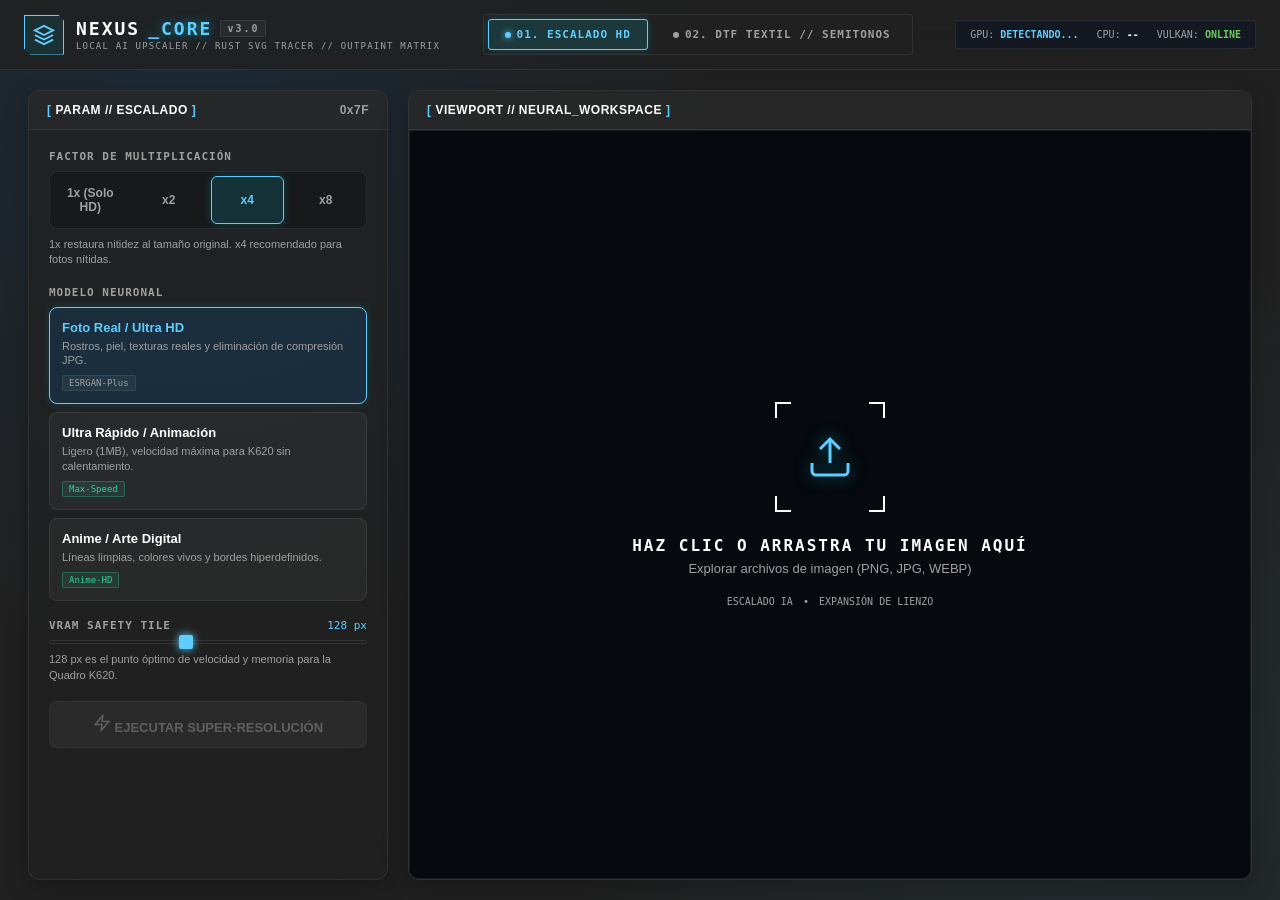
<file: static/index.html>
<!DOCTYPE html>
<html lang="es">
<head>
  <meta charset="UTF-8">
  <meta name="viewport" content="width=device-width, initial-scale=1.0">
  <title>CYBER_SCALE // AI Super-Resolution & Vector Studio</title>
  <link rel="preconnect" href="https://fonts.googleapis.com">
  <link rel="preconnect" href="https://fonts.gstatic.com" crossorigin>
  <link href="https://fonts.googleapis.com/css2?family=JetBrains+Mono:wght@300;400;600;700&family=Outfit:wght@300;400;500;600;700&display=swap" rel="stylesheet">
  <link rel="stylesheet" href="style.css">
</head>
<body class="cyber-terminal">
  <div class="scanline-overlay"></div>

  <!-- Header HUD -->
  <header class="hud-header">
    <div class="brand">
      <div class="brand-icon">
        <svg viewBox="0 0 24 24" width="22" height="22" stroke="currentColor" fill="none" stroke-width="2">
          <polygon points="12 2 2 7 12 12 22 7 12 2"></polygon>
          <polyline points="2 17 12 22 22 17"></polyline>
          <polyline points="2 12 12 17 22 12"></polyline>
        </svg>
      </div>
      <div class="brand-titles">
        <h1>NEXUS<span class="accent-blue">_CORE</span> <span class="tag">v3.0</span></h1>
        <p class="subtitle">LOCAL AI UPSCALER // RUST SVG TRACER // OUTPAINT MATRIX</p>
      </div>
    </div>

    <!-- Mode Navigation Tabs -->
    <nav class="hud-nav-tabs">
      <button class="nav-tab active" data-tab="upscale">
        <span class="tab-dot"></span> 01. ESCALADO HD
      </button>
      <button class="nav-tab" data-tab="dtf">
        <span class="tab-dot"></span> 02. DTF TEXTIL // SEMITONOS
      </button>
    </nav>

    <div class="system-status-box">
      <div class="stat-item" id="stat-gpu-box" title="Hardware Detectado">
        <span class="label">GPU:</span>
        <span class="val text-cyan" id="hud-gpu-val">DETECTANDO...</span>
      </div>
      <div class="stat-item" id="stat-cpu-box" title="Procesador">
        <span class="label">CPU:</span>
        <span class="val text-white" id="hud-cpu-val">--</span>
      </div>
      <div class="stat-item">
        <span class="label">VULKAN:</span>
        <span class="val text-green" id="hud-vulkan-val">ONLINE</span>
      </div>
    </div>
  </header>

  <!-- Main Container -->
  <main class="hud-main">
    <!-- Controls Sidebar -->
    <aside class="panel controls-panel">
      <!-- TAB 1: UPSCALE CONTROLS -->
      <div id="tab-controls-upscale" class="tab-control-group">
        <div class="panel-header">
          <span class="bracket">[</span> <span class="title">PARAM // ESCALADO</span> <span class="bracket">]</span>
          <span class="panel-code">0x7F</span>
        </div>
        <div class="panel-body">
          <div class="form-group">
            <label class="group-label">FACTOR DE MULTIPLICACIÓN</label>
            <div class="segmented-control" id="scale-selector">
              <button type="button" class="seg-btn" data-scale="1">1x (Solo HD)</button>
              <button type="button" class="seg-btn" data-scale="2">x2</button>
              <button type="button" class="seg-btn active" data-scale="4">x4</button>
              <button type="button" class="seg-btn" data-scale="8">x8</button>
            </div>
            <span class="param-tip">1x restaura nitidez al tamaño original. x4 recomendado para fotos nítidas.</span>
          </div>

          <div class="form-group">
            <label class="group-label">MODELO NEURONAL</label>
            <div class="model-cards">
              <label class="model-card active">
                <input type="radio" name="upscale-model" value="realesrgan-x4plus" checked>
                <div class="card-content">
                  <span class="model-name">Foto Real / Ultra HD</span>
                  <span class="model-desc">Rostros, piel, texturas reales y eliminación de compresión JPG.</span>
                  <span class="model-badge">ESRGAN-Plus</span>
                </div>
              </label>

              <label class="model-card">
                <input type="radio" name="upscale-model" value="realesr-animevideov3">
                <div class="card-content">
                  <span class="model-name">Ultra Rápido / Animación</span>
                  <span class="model-desc">Ligero (1MB), velocidad máxima para K620 sin calentamiento.</span>
                  <span class="model-badge fast">Max-Speed</span>
                </div>
              </label>

              <label class="model-card">
                <input type="radio" name="upscale-model" value="realesrgan-x4plus-anime">
                <div class="card-content">
                  <span class="model-name">Anime / Arte Digital</span>
                  <span class="model-desc">Líneas limpias, colores vivos y bordes hiperdefinidos.</span>
                  <span class="model-badge fast">Anime-HD</span>
                </div>
              </label>
            </div>
          </div>

          <div class="form-group">
            <div class="tile-slider-header">
              <label class="group-label">VRAM SAFETY TILE</label>
              <span class="tile-val" id="tile-size-val">128 px</span>
            </div>
            <input type="range" id="tile-slider" min="32" max="256" step="32" value="128" class="cyber-range">
            <span class="param-tip">128 px es el punto óptimo de velocidad y memoria para la Quadro K620.</span>
          </div>

          <button id="btn-process-upscale" class="cyber-button primary" disabled>
            <span class="btn-content">
              <svg viewBox="0 0 24 24" width="18" height="18" stroke="currentColor" fill="none" stroke-width="2">
                <polygon points="13 2 3 14 12 14 11 22 21 10 12 10 13 2"></polygon>
              </svg>
              EJECUTAR SUPER-RESOLUCIÓN
            </span>
          </button>
        </div>
      </div>

      <!-- TAB 2: DTF TEXTIL CONTROLS -->
      <div id="tab-controls-dtf" class="tab-control-group" style="display: none;">
        <div class="panel-header">
          <span class="bracket">[</span> <span class="title">PARAM // DTF_TEXTIL_HALFTONE</span> <span class="bracket">]</span>
          <span class="panel-code">0xD7</span>
        </div>
        <div class="panel-body">
          <div class="form-group">
            <label class="group-label">MÉTODO DE EXTRACCIÓN DE FONDO</label>
            <div class="segmented-control" id="dtf-bg-selector">
              <button type="button" class="seg-btn active" data-bg="ai">IA Silueta</button>
              <button type="button" class="seg-btn" data-bg="color">Cuentagotas / Color</button>
              <button type="button" class="seg-btn" data-bg="none">Conservar Fondo</button>
            </div>
          </div>

          <!-- Opciones de Cuentagotas / Color Key -->
          <div id="dtf-color-key-options" style="display: none; padding: 10px; background: rgba(0, 0, 0, 0.25); border: 1px solid var(--border-dim); border-radius: 6px; margin-bottom: 12px;">
            <div class="form-group" style="margin-bottom: 8px;">
              <div style="display: flex; justify-content: space-between; align-items: center; margin-bottom: 4px;">
                <label class="group-label" style="margin-bottom: 0;">COLOR A ELIMINAR</label>
                <div style="display: flex; gap: 6px;">
                  <button type="button" id="btn-pick-eyedropper" class="cyber-button secondary" style="padding: 2px 8px; font-size: 11px;">
                    Pipeta (Pantalla)
                  </button>
                </div>
              </div>
              <div style="display: flex; gap: 8px; align-items: center;">
                <input type="color" id="dtf-color-key" value="#000000" style="width: 44px; height: 32px; border: 1px solid var(--border-dim); border-radius: 4px; background: transparent; cursor: pointer;">
                <span id="dtf-color-key-hex" style="font-family: var(--font-mono); font-size: 12px; color: var(--text-cyan);">#000000</span>
              </div>
            </div>

            <div class="form-group" style="margin-bottom: 8px;">
              <div class="tile-slider-header">
                <label class="group-label">TOLERANCIA (GAMA)</label>
                <span class="tile-val" id="dtf-color-tol-val">25</span>
              </div>
              <input type="range" id="dtf-color-tol-slider" min="0" max="120" step="5" value="25" class="cyber-range">
              <span class="param-tip">0 = estricto al color exacto; 25-60 = abarca degradados y compresión JPG.</span>
            </div>

            <div class="form-group" style="margin-bottom: 8px;">
              <div class="tile-slider-header">
                <label class="group-label">SUAVIZADO DE BORDE (FEATHER)</label>
                <span class="tile-val" id="dtf-color-feather-val">2 px</span>
              </div>
              <input type="range" id="dtf-color-feather-slider" min="0" max="6" step="1" value="2" class="cyber-range">
              <span class="param-tip">Transición suave y antialiasing en los contornos eliminados.</span>
            </div>

            <div class="form-group" style="margin-bottom: 0;">
              <label style="display: flex; align-items: center; gap: 8px; cursor: pointer; font-size: 12px; color: var(--text-main);">
                <input type="checkbox" id="dtf-color-contiguous" checked style="accent-color: var(--accent-cyan); cursor: pointer;">
                <span><strong>Solo fondo exterior (Contiguo)</strong></span>
              </label>
              <span class="param-tip" style="margin-top: 2px;">Protege el negro interior del personaje y ropa para que no desaparezca.</span>
            </div>
          </div>

          <div class="form-group">
            <label class="group-label">SUPRESIÓN DE HALO BLANCO (CHOKE)</label>
            <div class="segmented-control" id="dtf-choke-selector">
              <button type="button" class="seg-btn" data-choke="0">Desactivado</button>
              <button type="button" class="seg-btn" data-choke="1">1 px (Sutil)</button>
              <button type="button" class="seg-btn active" data-choke="2">2 px (Óptimo DTF)</button>
              <button type="button" class="seg-btn" data-choke="3">3 px (Agresivo)</button>
            </div>
            <span class="param-tip">Elimina el típico filete blanco en prendas oscuras recoloreando bordes semitransparentes.</span>
          </div>

          <div class="form-group">
            <label class="group-label">TRAMA DE SEMITONOS (HALFTONE)</label>
            <div class="segmented-control" id="dtf-halftone-toggle">
              <button type="button" class="seg-btn active" data-halftone="true">Activar Trama</button>
              <button type="button" class="seg-btn" data-halftone="false">Solo Alpha Limpio</button>
            </div>
          </div>

          <div id="dtf-halftone-options">
            <div class="form-group">
              <label class="group-label">MODALIDAD DE COLOR DTF</label>
              <div class="segmented-control" id="dtf-mode-selector">
                <button type="button" class="seg-btn active" data-mode="color">Color Original</button>
                <button type="button" class="seg-btn" data-mode="mono">Monocromático</button>
                <button type="button" class="seg-btn" data-mode="palette">Paleta DTF</button>
                <button type="button" class="seg-btn" data-mode="white">Tinta Blanca (Film)</button>
              </div>
            </div>

            <div class="form-group" id="dtf-color-picker-group" style="display: none;">
              <label class="group-label">COLOR MONOCROMÁTICO (CONSERVA MATICES)</label>
              <input type="color" id="dtf-tint-color" value="#00e5ff" style="width: 100%; height: 38px; border: 1px solid var(--border-dim); border-radius: 6px; background: transparent; cursor: pointer;">
            </div>

            <div class="form-group" id="dtf-palette-group" style="display: none;">
              <label class="group-label">PALETA DE COLORES DTF</label>
              <div id="palette-chips-container" style="display: flex; gap: 8px; flex-wrap: wrap; margin-bottom: 8px;">
                <!-- Chips de colores insertados dinámicamente -->
              </div>
              <div style="display: flex; gap: 8px;">
                <input type="color" id="dtf-new-palette-color" value="#ff3b30" style="width: 44px; height: 34px; border: 1px solid var(--border-dim); border-radius: 6px; background: transparent; cursor: pointer;">
                <button type="button" id="btn-add-palette-color" class="cyber-button secondary" style="flex: 1; padding: 4px 10px; font-size: 11px;">
                  + AÑADIR A PALETA
                </button>
              </div>
            </div>

            <div class="form-group">
              <div class="tile-slider-header">
                <label class="group-label">TAMAÑO DE PUNTO (LPI / RESOLUCIÓN)</label>
                <span class="tile-val" id="dtf-dot-size-val">6 px</span>
              </div>
              <input type="range" id="dtf-dot-slider" min="3" max="14" step="1" value="6" class="cyber-range">
              <span class="param-tip">Puntos más pequeños = mayor detalle; puntos mayores = máxima transpirabilidad en tela.</span>
            </div>

            <div class="form-group">
              <label class="group-label">ÁNGULO DE TRAMA</label>
              <div class="segmented-control" id="dtf-angle-selector">
                <button type="button" class="seg-btn" data-angle="22.5">22.5°</button>
                <button type="button" class="seg-btn active" data-angle="45">45° (Estándar)</button>
                <button type="button" class="seg-btn" data-angle="67.5">67.5°</button>
              </div>
            </div>
          </div>

          <button id="btn-process-dtf" class="cyber-button primary" disabled>
            <span class="btn-content">
              <svg viewBox="0 0 24 24" width="18" height="18" stroke="currentColor" fill="none" stroke-width="2">
                <path d="M12 2.69l5.66 5.66a8 8 0 1 1-11.31 0z"></path>
              </svg>
              GENERAR TEXTIL DTF
            </span>
          </button>
        </div>
      </div>
    </aside>

    <!-- Workspace Viewport -->
    <section class="panel workspace-panel">
      <div class="panel-header">
        <span class="bracket">[</span> <span class="title">VIEWPORT // NEURAL_WORKSPACE</span> <span class="bracket">]</span>
        <div class="hud-metrics" id="process-metrics" style="display: none;">
          <span>TIEMPO: <strong id="metric-time">0.00s</strong></span>
          <span>ORIGEN: <strong id="metric-orig-dim">0x0</strong></span>
          <span>RESULTADO: <strong id="metric-new-dim">0x0</strong></span>
        </div>
      </div>

      <div class="panel-body workspace-content">
        <!-- Dropzone State -->
        <div id="dropzone" class="dropzone-box">
          <input type="file" id="file-input" accept="image/png, image/jpeg, image/webp, .jfif, image/*" class="file-hidden">
          <div class="dropzone-inner" id="dropzone-content">
            <div class="reticle">
              <div class="reticle-corner top-left"></div>
              <div class="reticle-corner top-right"></div>
              <div class="reticle-corner bottom-left"></div>
              <div class="reticle-corner bottom-right"></div>
              <svg class="upload-icon" viewBox="0 0 24 24" width="48" height="48" stroke="currentColor" fill="none" stroke-width="1.5">
                <path d="M21 15v4a2 2 0 0 1-2 2H5a2 2 0 0 1-2-2v-4"></path>
                <polyline points="17 8 12 3 7 8"></polyline>
                <line x1="12" y1="3" x2="12" y2="15"></line>
              </svg>
            </div>
            <h3 id="dropzone-title">HAZ CLIC O ARRASTRA TU IMAGEN AQUÍ</h3>
            <p id="dropzone-subtitle">Explorar archivos de imagen (PNG, JPG, WEBP)</p>
            <div class="drop-specs">
              <span>ESCALADO IA</span> • <span>EXPANSIÓN DE LIENZO</span>
            </div>
          </div>
        </div>

        <!-- Processing Laser Overlay -->
        <div id="processing-view" class="processing-overlay" style="display: none;">
          <div class="scanner-bar"></div>
          <div class="cyber-spinner"></div>
          <p class="processing-title" id="processing-title-text">PROCESANDO EN HARDWARE LOCAL...</p>
          <p class="processing-subtitle" id="processing-subtitle-text">Aceleración activa en GPU NVIDIA Quadro K620</p>
          <div class="progress-track">
            <div class="progress-bar-glow"></div>
          </div>
        </div>

        <!-- View 1: Upscale Split Comparison -->
        <div id="result-view-upscale" class="result-container" style="display: none;">
          <div class="comparison-wrapper" id="comparison-box">
            <img id="img-upscaled" class="comp-img upscaled" alt="Imagen Escalada">
            <div class="comp-original-wrapper" id="comp-slider-mask">
              <img id="img-original" class="comp-img original" alt="Imagen Original">
            </div>
            <div class="comp-slider-handle" id="slider-handle">
              <div class="slider-button">
                <span>◀ ▶</span>
              </div>
            </div>
            <div class="view-tag tag-left">ORIGINAL</div>
            <div class="view-tag tag-right">ESCALADO IA (x<span id="label-scale">4</span>)</div>
          </div>

          <div class="result-actions-bar">
            <button class="cyber-button secondary btn-reset-action">
              <svg viewBox="0 0 24 24" width="16" height="16" stroke="currentColor" fill="none" stroke-width="2">
                <path d="M3 12a9 9 0 1 0 9-9 9.75 9.75 0 0 0-6.74 2.74L3 8"></path>
                <path d="M3 3v5h5"></path>
              </svg>
              NUEVA IMAGEN
            </button>
            <a id="btn-download-upscaled" class="cyber-button success" download="escalada.png">
              <svg viewBox="0 0 24 24" width="16" height="16" stroke="currentColor" fill="none" stroke-width="2">
                <path d="M21 15v4a2 2 0 0 1-2 2H5a2 2 0 0 1-2-2v-4"></path>
                <polyline points="7 10 12 15 17 10"></polyline>
                <line x1="12" y1="15" x2="12" y2="3"></line>
              </svg>
              DESCARGAR HD (PNG)
            </a>
          </div>
        </div>

        <!-- View 2: DTF Halftone / Transparent Viewport -->
        <div id="result-view-dtf" class="result-container" style="display: none;">
          <div class="dtf-preview-wrapper" id="dtf-preview-container" style="flex: 1; width: 100%; min-height: 500px; display: flex; align-items: center; justify-content: center; background: repeating-conic-gradient(#111827 0% 25%, #0b0f19 0% 50%) 50% / 20px 20px; overflow: hidden; position: relative; cursor: grab;">
            <img id="img-dtf-processed" class="comp-img" alt="Resultado DTF Textil" style="position: relative; top: auto; left: auto; transform-origin: center center; transform: translate(0px, 0px) scale(1); max-width: 90%; max-height: 90%; object-fit: contain; transition: transform 0.05s ease-out; pointer-events: none; user-select: none;">
            <div style="position: absolute; bottom: 12px; left: 16px; background: rgba(0,0,0,0.65); padding: 4px 10px; border-radius: 4px; font-size: 11px; color: var(--text-dim); backdrop-filter: blur(4px); pointer-events: none;">
              <span>Rueda: Zoom | Arrastrar: Mover | Doble Clic: Reset</span>
            </div>
            <div id="dtf-zoom-level" style="position: absolute; bottom: 12px; right: 16px; background: rgba(0,0,0,0.65); padding: 4px 10px; border-radius: 4px; font-size: 11px; color: var(--text-cyan); backdrop-filter: blur(4px); pointer-events: none;">
              100%
            </div>
          </div>

          <div class="result-actions-bar">
            <button class="cyber-button secondary btn-reset-action">
              <svg viewBox="0 0 24 24" width="16" height="16" stroke="currentColor" fill="none" stroke-width="2">
                <path d="M3 12a9 9 0 1 0 9-9 9.75 9.75 0 0 0-6.74 2.74L3 8"></path>
                <path d="M3 3v5h5"></path>
              </svg>
              NUEVA IMAGEN
            </button>
            <a id="btn-download-dtf" class="cyber-button success" download="dtf_print_ready.png">
              <svg viewBox="0 0 24 24" width="16" height="16" stroke="currentColor" fill="none" stroke-width="2">
                <path d="M21 15v4a2 2 0 0 1-2 2H5a2 2 0 0 1-2-2v-4"></path>
                <polyline points="7 10 12 15 17 10"></polyline>
                <line x1="12" y1="15" x2="12" y2="3"></line>
              </svg>
              DESCARGAR DTF READY (PNG)
            </a>
          </div>
        </div>

      </div>
    </section>
  </main>

  <script src="app.js"></script>
</body>
</html>
</file>
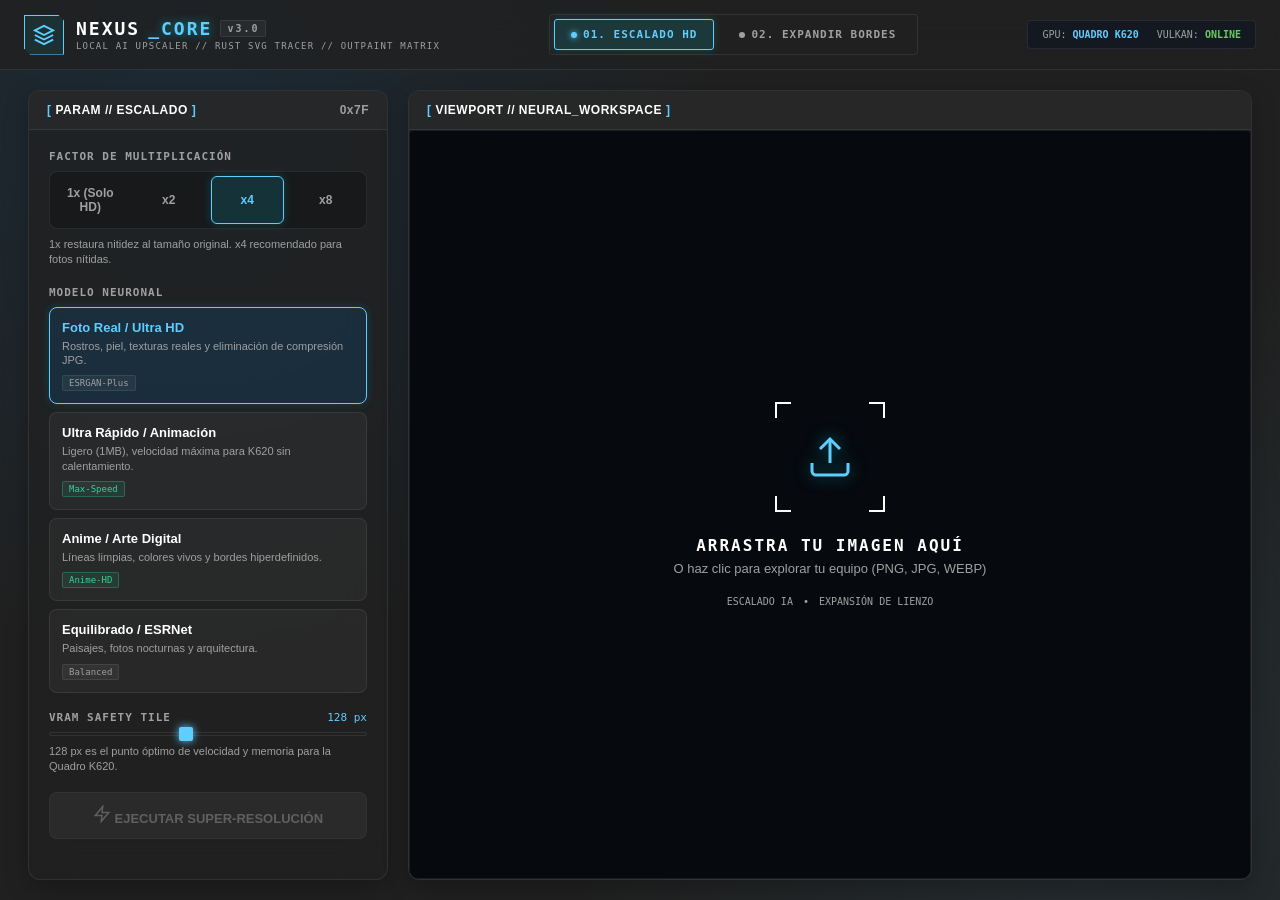
<file: NexusCore/_internal/static/index.html>
<!DOCTYPE html>
<html lang="es">
<head>
  <meta charset="UTF-8">
  <meta name="viewport" content="width=device-width, initial-scale=1.0">
  <title>CYBER_SCALE // AI Super-Resolution & Vector Studio</title>
  <link rel="preconnect" href="https://fonts.googleapis.com">
  <link rel="preconnect" href="https://fonts.gstatic.com" crossorigin>
  <link href="https://fonts.googleapis.com/css2?family=JetBrains+Mono:wght@300;400;600;700&family=Outfit:wght@300;400;500;600;700&display=swap" rel="stylesheet">
  <link rel="stylesheet" href="/static/style.css">
</head>
<body class="cyber-terminal">
  <div class="scanline-overlay"></div>

  <!-- Header HUD -->
  <header class="hud-header">
    <div class="brand">
      <div class="brand-icon">
        <svg viewBox="0 0 24 24" width="22" height="22" stroke="currentColor" fill="none" stroke-width="2">
          <polygon points="12 2 2 7 12 12 22 7 12 2"></polygon>
          <polyline points="2 17 12 22 22 17"></polyline>
          <polyline points="2 12 12 17 22 12"></polyline>
        </svg>
      </div>
      <div class="brand-titles">
        <h1>NEXUS<span class="accent-blue">_CORE</span> <span class="tag">v3.0</span></h1>
        <p class="subtitle">LOCAL AI UPSCALER // RUST SVG TRACER // OUTPAINT MATRIX</p>
      </div>
    </div>

    <!-- Mode Navigation Tabs -->
    <nav class="hud-nav-tabs">
      <button class="nav-tab active" data-tab="upscale">
        <span class="tab-dot"></span> 01. ESCALADO HD
      </button>
      <button class="nav-tab" data-tab="outpaint">
        <span class="tab-dot"></span> 02. EXPANDIR BORDES
      </button>
    </nav>

    <div class="system-status-box">
      <div class="stat-item">
        <span class="label">GPU:</span>
        <span class="val text-cyan">QUADRO K620</span>
      </div>
      <div class="stat-item">
        <span class="label">VULKAN:</span>
        <span class="val text-green">ONLINE</span>
      </div>
    </div>
  </header>

  <!-- Main Container -->
  <main class="hud-main">
    <!-- Controls Sidebar -->
    <aside class="panel controls-panel">
      <!-- TAB 1: UPSCALE CONTROLS -->
      <div id="tab-controls-upscale" class="tab-control-group">
        <div class="panel-header">
          <span class="bracket">[</span> <span class="title">PARAM // ESCALADO</span> <span class="bracket">]</span>
          <span class="panel-code">0x7F</span>
        </div>
        <div class="panel-body">
          <div class="form-group">
            <label class="group-label">FACTOR DE MULTIPLICACIÓN</label>
            <div class="segmented-control" id="scale-selector">
              <button type="button" class="seg-btn" data-scale="1">1x (Solo HD)</button>
              <button type="button" class="seg-btn" data-scale="2">x2</button>
              <button type="button" class="seg-btn active" data-scale="4">x4</button>
              <button type="button" class="seg-btn" data-scale="8">x8</button>
            </div>
            <span class="param-tip">1x restaura nitidez al tamaño original. x4 recomendado para fotos nítidas.</span>
          </div>

          <div class="form-group">
            <label class="group-label">MODELO NEURONAL</label>
            <div class="model-cards">
              <label class="model-card active">
                <input type="radio" name="upscale-model" value="realesrgan-x4plus" checked>
                <div class="card-content">
                  <span class="model-name">Foto Real / Ultra HD</span>
                  <span class="model-desc">Rostros, piel, texturas reales y eliminación de compresión JPG.</span>
                  <span class="model-badge">ESRGAN-Plus</span>
                </div>
              </label>

              <label class="model-card">
                <input type="radio" name="upscale-model" value="realesr-animevideov3">
                <div class="card-content">
                  <span class="model-name">Ultra Rápido / Animación</span>
                  <span class="model-desc">Ligero (1MB), velocidad máxima para K620 sin calentamiento.</span>
                  <span class="model-badge fast">Max-Speed</span>
                </div>
              </label>

              <label class="model-card">
                <input type="radio" name="upscale-model" value="realesrgan-x4plus-anime">
                <div class="card-content">
                  <span class="model-name">Anime / Arte Digital</span>
                  <span class="model-desc">Líneas limpias, colores vivos y bordes hiperdefinidos.</span>
                  <span class="model-badge fast">Anime-HD</span>
                </div>
              </label>

              <label class="model-card">
                <input type="radio" name="upscale-model" value="realesrnet-x4plus">
                <div class="card-content">
                  <span class="model-name">Equilibrado / ESRNet</span>
                  <span class="model-desc">Paisajes, fotos nocturnas y arquitectura.</span>
                  <span class="model-badge">Balanced</span>
                </div>
              </label>
            </div>
          </div>

          <div class="form-group">
            <div class="tile-slider-header">
              <label class="group-label">VRAM SAFETY TILE</label>
              <span class="tile-val" id="tile-size-val">128 px</span>
            </div>
            <input type="range" id="tile-slider" min="32" max="256" step="32" value="128" class="cyber-range">
            <span class="param-tip">128 px es el punto óptimo de velocidad y memoria para la Quadro K620.</span>
          </div>

          <button id="btn-process-upscale" class="cyber-button primary" disabled>
            <span class="btn-content">
              <svg viewBox="0 0 24 24" width="18" height="18" stroke="currentColor" fill="none" stroke-width="2">
                <polygon points="13 2 3 14 12 14 11 22 21 10 12 10 13 2"></polygon>
              </svg>
              EJECUTAR SUPER-RESOLUCIÓN
            </span>
          </button>
        </div>
      </div>

      <!-- TAB 2: OUTPAINT CONTROLS -->
      <div id="tab-controls-outpaint" class="tab-control-group" style="display: none;">
        <div class="panel-header">
          <span class="bracket">[</span> <span class="title">PARAM // EXPANDIR_CANVAS</span> <span class="bracket">]</span>
          <span class="panel-code">0xC4</span>
        </div>
        <div class="panel-body">
          <div class="form-group">
            <label class="group-label">DIRECCIÓN DE EXPANSIÓN</label>
            <div class="segmented-control" id="expand-dir-selector">
              <button type="button" class="seg-btn active" data-dir="horizontal">Laterales (16:9)</button>
              <button type="button" class="seg-btn" data-dir="vertical">Vertical</button>
              <button type="button" class="seg-btn" data-dir="all">4 Lados</button>
            </div>
          </div>

          <div class="form-group">
            <label class="group-label">CANTIDAD DE EXPANSIÓN</label>
            <div class="segmented-control" id="expand-ratio-selector">
              <button type="button" class="seg-btn" data-ratio="0.25">+25%</button>
              <button type="button" class="seg-btn active" data-ratio="0.50">+50%</button>
              <button type="button" class="seg-btn" data-ratio="1.00">+100%</button>
            </div>
          </div>

          <div class="form-group">
            <label class="group-label">MODO DE EXPANSION</label>
            <div class="segmented-control" id="outpaint-mode-selector">
              <button type="button" class="seg-btn active" data-opmode="local">Inpainting Local (CPU)</button>
              <button type="button" class="seg-btn" data-opmode="transparent">Canvas Transparente</button>
            </div>
            <span class="param-tip">100% offline: Inpainting continuo sin consumo de VRAM en la GPU.</span>
          </div>

          <button id="btn-process-outpaint" class="cyber-button primary" disabled>
            <span class="btn-content">
              <svg viewBox="0 0 24 24" width="18" height="18" stroke="currentColor" fill="none" stroke-width="2">
                <rect x="3" y="3" width="18" height="18" rx="2" ry="2"></rect>
                <line x1="9" y1="3" x2="9" y2="21"></line>
                <line x1="15" y1="3" x2="15" y2="21"></line>
              </svg>
              EXPANDIR LIENZO
            </span>
          </button>
        </div>
      </div>
    </aside>

    <!-- Workspace Viewport -->
    <section class="panel workspace-panel">
      <div class="panel-header">
        <span class="bracket">[</span> <span class="title">VIEWPORT // NEURAL_WORKSPACE</span> <span class="bracket">]</span>
        <div class="hud-metrics" id="process-metrics" style="display: none;">
          <span>TIEMPO: <strong id="metric-time">0.00s</strong></span>
          <span>ORIGEN: <strong id="metric-orig-dim">0x0</strong></span>
          <span>RESULTADO: <strong id="metric-new-dim">0x0</strong></span>
        </div>
      </div>

      <div class="panel-body workspace-content">
        <!-- Dropzone State -->
        <div id="dropzone" class="dropzone-box">
          <input type="file" id="file-input" accept="image/png, image/jpeg, image/webp" class="file-hidden">
          <div class="dropzone-inner">
            <div class="reticle">
              <div class="reticle-corner top-left"></div>
              <div class="reticle-corner top-right"></div>
              <div class="reticle-corner bottom-left"></div>
              <div class="reticle-corner bottom-right"></div>
              <svg class="upload-icon" viewBox="0 0 24 24" width="48" height="48" stroke="currentColor" fill="none" stroke-width="1.5">
                <path d="M21 15v4a2 2 0 0 1-2 2H5a2 2 0 0 1-2-2v-4"></path>
                <polyline points="17 8 12 3 7 8"></polyline>
                <line x1="12" y1="3" x2="12" y2="15"></line>
              </svg>
            </div>
            <h3 id="dropzone-title">ARRASTRA TU IMAGEN AQUÍ</h3>
            <p id="dropzone-subtitle">O haz clic para explorar tu equipo (PNG, JPG, WEBP)</p>
            <div class="drop-specs">
              <span>ESCALADO IA</span> • <span>EXPANSIÓN DE LIENZO</span>
            </div>
          </div>
        </div>

        <!-- Processing Laser Overlay -->
        <div id="processing-view" class="processing-overlay" style="display: none;">
          <div class="scanner-bar"></div>
          <div class="cyber-spinner"></div>
          <p class="processing-title" id="processing-title-text">PROCESANDO EN HARDWARE LOCAL...</p>
          <p class="processing-subtitle" id="processing-subtitle-text">Aceleración activa en GPU NVIDIA Quadro K620</p>
          <div class="progress-track">
            <div class="progress-bar-glow"></div>
          </div>
        </div>

        <!-- View 1: Upscale Split Comparison -->
        <div id="result-view-upscale" class="result-container" style="display: none;">
          <div class="comparison-wrapper" id="comparison-box">
            <img id="img-upscaled" class="comp-img upscaled" alt="Imagen Escalada">
            <div class="comp-original-wrapper" id="comp-slider-mask">
              <img id="img-original" class="comp-img original" alt="Imagen Original">
            </div>
            <div class="comp-slider-handle" id="slider-handle">
              <div class="slider-button">
                <span>◀ ▶</span>
              </div>
            </div>
            <div class="view-tag tag-left">ORIGINAL</div>
            <div class="view-tag tag-right">ESCALADO IA (x<span id="label-scale">4</span>)</div>
          </div>

          <div class="result-actions-bar">
            <button class="cyber-button secondary btn-reset-action">
              <svg viewBox="0 0 24 24" width="16" height="16" stroke="currentColor" fill="none" stroke-width="2">
                <path d="M3 12a9 9 0 1 0 9-9 9.75 9.75 0 0 0-6.74 2.74L3 8"></path>
                <path d="M3 3v5h5"></path>
              </svg>
              NUEVA IMAGEN
            </button>
            <a id="btn-download-upscaled" class="cyber-button success" download="escalada.png">
              <svg viewBox="0 0 24 24" width="16" height="16" stroke="currentColor" fill="none" stroke-width="2">
                <path d="M21 15v4a2 2 0 0 1-2 2H5a2 2 0 0 1-2-2v-4"></path>
                <polyline points="7 10 12 15 17 10"></polyline>
                <line x1="12" y1="15" x2="12" y2="3"></line>
              </svg>
              DESCARGAR HD (PNG)
            </a>
          </div>
        </div>

        <!-- View 2: Outpaint / Expanded Viewport -->
        <div id="result-view-outpaint" class="result-container" style="display: none;">
          <div class="outpaint-preview-wrapper">
            <img id="img-expanded" class="comp-img" alt="Lienzo Expandido">
          </div>

          <div class="result-actions-bar">
            <button class="cyber-button secondary btn-reset-action">
              <svg viewBox="0 0 24 24" width="16" height="16" stroke="currentColor" fill="none" stroke-width="2">
                <path d="M3 12a9 9 0 1 0 9-9 9.75 9.75 0 0 0-6.74 2.74L3 8"></path>
                <path d="M3 3v5h5"></path>
              </svg>
              NUEVA IMAGEN
            </button>
            <a id="btn-download-outpaint" class="cyber-button success" download="expandido.png">
              <svg viewBox="0 0 24 24" width="16" height="16" stroke="currentColor" fill="none" stroke-width="2">
                <path d="M21 15v4a2 2 0 0 1-2 2H5a2 2 0 0 1-2-2v-4"></path>
                <polyline points="7 10 12 15 17 10"></polyline>
                <line x1="12" y1="15" x2="12" y2="3"></line>
              </svg>
              DESCARGAR LIENZO (PNG)
            </a>
          </div>
        </div>

      </div>
    </section>
  </main>

  <script src="/static/app.js"></script>
</body>
</html>
</file>
<file: static/style.css>
:root {
  /* Windows 11 Fluent Design / Dark Mica Theme */
  --bg-dark: #202020;
  --bg-panel: rgba(32, 32, 32, 0.75);
  --bg-panel-subtle: rgba(43, 43, 43, 0.65);
  --bg-card: rgba(255, 255, 255, 0.04);
  --bg-card-hover: rgba(255, 255, 255, 0.08);
  
  --border-dim: rgba(255, 255, 255, 0.08);
  --border-neon: #60cdff;
  --border-neon-alpha: rgba(96, 205, 255, 0.25);
  --border-blue: #0078d4;
  
  --text-main: #ffffff;
  --text-dim: #a0a0a0;
  --text-cyan: #60cdff;
  --text-green: #6ccb5f;
  --text-gold: #fce100;
  
  --accent-cyan: #0078d4;
  --accent-blue: #60cdff;
  --accent-glow: 0 4px 16px rgba(0, 120, 212, 0.25);
  
  --font-mono: 'Cascadia Code', 'Consolas', monospace;
  --font-sans: 'Segoe UI Variable Text', 'Segoe UI', -apple-system, sans-serif;
  --radius-card: 8px;
  --radius-panel: 12px;
}

* {
  box-sizing: border-box;
  margin: 0;
  padding: 0;
  user-select: none;
}

body.cyber-terminal {
  background-color: var(--bg-dark);
  background-image: 
    radial-gradient(circle at 15% 15%, rgba(0, 120, 212, 0.12) 0%, transparent 40%),
    radial-gradient(circle at 85% 85%, rgba(96, 205, 255, 0.08) 0%, transparent 40%);
  color: var(--text-main);
  font-family: var(--font-sans);
  min-height: 100vh;
  display: flex;
  flex-direction: column;
  position: relative;
  overflow-x: hidden;
}

/* Glass Mica Header */
.hud-header {
  position: relative;
  z-index: 10;
  display: flex;
  justify-content: space-between;
  align-items: center;
  padding: 14px 24px;
  background: var(--bg-panel);
  backdrop-filter: blur(25px);
  -webkit-backdrop-filter: blur(25px);
  border-bottom: 1px solid var(--border-dim);
}

.brand {
  display: flex;
  align-items: center;
  gap: 12px;
}

.brand-icon {
  width: 40px;
  height: 40px;
  background: rgba(0, 229, 255, 0.08);
  border: 1px solid var(--border-neon);
  box-shadow: var(--accent-glow);
  display: flex;
  align-items: center;
  justify-content: center;
  color: var(--text-cyan);
  clip-path: polygon(0 0, 85% 0, 100% 15%, 100% 100%, 15% 100%, 0 85%);
}

.brand-titles h1 {
  font-family: var(--font-mono);
  font-size: 18px;
  font-weight: 700;
  letter-spacing: 2px;
  display: flex;
  align-items: center;
  gap: 8px;
}

.accent-blue {
  color: var(--text-cyan);
  text-shadow: 0 0 10px rgba(0, 229, 255, 0.5);
}

.tag {
  font-size: 10px;
  background: var(--bg-card);
  color: var(--text-dim);
  padding: 2px 6px;
  border: 1px solid var(--border-dim);
  border-radius: 2px;
}

.subtitle {
  font-family: var(--font-mono);
  font-size: 9px;
  color: var(--text-dim);
  letter-spacing: 1.2px;
  margin-top: 2px;
}

/* Mode Navigation Tabs */
.hud-nav-tabs {
  display: flex;
  gap: 8px;
  background: var(--bg-dark);
  padding: 4px;
  border: 1px solid var(--border-dim);
  border-radius: 4px;
}

.nav-tab {
  background: transparent;
  border: 1px solid transparent;
  color: var(--text-dim);
  padding: 8px 16px;
  font-family: var(--font-mono);
  font-size: 11px;
  font-weight: 600;
  letter-spacing: 1px;
  cursor: pointer;
  border-radius: 3px;
  display: flex;
  align-items: center;
  gap: 6px;
  transition: all 0.2s;
}

.nav-tab .tab-dot {
  width: 6px;
  height: 6px;
  border-radius: 50%;
  background: var(--text-dim);
}

.nav-tab:hover {
  color: var(--text-main);
  background: rgba(255, 255, 255, 0.04);
}

.nav-tab.active {
  background: rgba(0, 229, 255, 0.12);
  color: var(--text-cyan);
  border-color: var(--border-neon);
  box-shadow: 0 0 10px rgba(0, 229, 255, 0.2);
}

.nav-tab.active .tab-dot {
  background: var(--text-cyan);
  box-shadow: 0 0 6px var(--text-cyan);
}

.system-status-box {
  display: flex;
  gap: 18px;
  font-family: var(--font-mono);
  font-size: 10px;
  background: rgba(18, 24, 36, 0.8);
  padding: 8px 14px;
  border: 1px solid var(--border-dim);
  border-radius: 4px;
}

.stat-item {
  display: flex;
  align-items: center;
  gap: 6px;
}

.stat-item .label {
  color: var(--text-dim);
}

.stat-item .val {
  font-weight: 600;
}

.text-cyan { color: var(--text-cyan); }
.text-green { color: var(--text-green); }
.text-gold { color: var(--text-gold); }

/* Main Layout */
.hud-main {
  position: relative;
  z-index: 10;
  display: grid;
  grid-template-columns: 360px 1fr;
  gap: 20px;
  padding: 20px 28px;
  flex: 1;
}

/* Panels */
.panel {
  background: var(--bg-panel);
  backdrop-filter: blur(20px);
  -webkit-backdrop-filter: blur(20px);
  border: 1px solid var(--border-dim);
  border-radius: var(--radius-panel);
  box-shadow: 0 8px 24px rgba(0, 0, 0, 0.25);
  display: flex;
  flex-direction: column;
  overflow: hidden;
}

.panel-header {
  padding: 12px 18px;
  background: var(--bg-panel-subtle);
  border-bottom: 1px solid var(--border-dim);
  display: flex;
  align-items: center;
  font-family: var(--font-sans);
  font-size: 12px;
  font-weight: 600;
  letter-spacing: 0.5px;
}

.panel-header .bracket { color: var(--text-cyan); }
.panel-header .title { color: var(--text-main); font-weight: 600; margin: 0 4px; }
.panel-header .panel-code { margin-left: auto; color: var(--text-dim); }

.hud-metrics {
  margin-left: auto;
  display: flex;
  gap: 16px;
  color: var(--text-dim);
}

.hud-metrics strong { color: var(--text-cyan); }

.panel-body {
  padding: 20px;
  display: flex;
  flex-direction: column;
  gap: 18px;
  flex: 1;
}

/* Forms */
.form-group {
  display: flex;
  flex-direction: column;
  gap: 8px;
}

.group-label {
  font-family: var(--font-mono);
  font-size: 11px;
  font-weight: 600;
  color: var(--text-dim);
  letter-spacing: 1px;
}

.segmented-control {
  display: grid;
  grid-template-columns: repeat(auto-fit, minmax(70px, 1fr));
  gap: 6px;
  background: var(--bg-dark);
  padding: 4px;
  border: 1px solid var(--border-dim);
  border-radius: 4px;
}

.seg-btn {
  background: transparent;
  border: 1px solid transparent;
  color: var(--text-dim);
  padding: 9px 0;
  font-family: var(--font-mono);
  font-size: 12px;
  font-weight: 600;
  cursor: pointer;
  transition: all 0.2s;
  border-radius: 3px;
  text-align: center;
}

.seg-btn:hover {
  color: var(--text-main);
  background: rgba(255, 255, 255, 0.03);
}

.seg-btn.active {
  background: rgba(0, 229, 255, 0.12);
  color: var(--text-cyan);
  border-color: var(--border-neon);
  box-shadow: 0 0 10px rgba(0, 229, 255, 0.2);
}

.param-tip {
  font-size: 11px;
  color: var(--text-dim);
  line-height: 1.4;
}

/* Model Cards */
.model-cards {
  display: flex;
  flex-direction: column;
  gap: 8px;
}

.model-card {
  position: relative;
  display: flex;
  background: var(--bg-card);
  border: 1px solid var(--border-dim);
  border-radius: 4px;
  padding: 12px;
  cursor: pointer;
  transition: all 0.2s;
}

.model-card input { display: none; }
.model-card:hover { background: var(--bg-card-hover); border-color: rgba(0, 229, 255, 0.3); }

.model-card.active {
  background: rgba(0, 229, 255, 0.06);
  border-color: var(--border-neon);
  box-shadow: 0 0 10px rgba(0, 229, 255, 0.15);
}

.card-content {
  display: flex;
  flex-direction: column;
  gap: 4px;
  width: 100%;
}

.model-name { font-size: 13px; font-weight: 600; color: var(--text-main); }
.model-card.active .model-name { color: var(--text-cyan); }
.model-desc { font-size: 11px; color: var(--text-dim); line-height: 1.3; }

.model-badge {
  align-self: flex-start;
  font-family: var(--font-mono);
  font-size: 9px;
  margin-top: 4px;
  padding: 2px 6px;
  border-radius: 2px;
  background: rgba(255, 255, 255, 0.05);
  color: var(--text-dim);
  border: 1px solid var(--border-dim);
}

.model-badge.fast {
  background: rgba(52, 211, 153, 0.1);
  color: #34d399;
  border-color: rgba(52, 211, 153, 0.3);
}

/* Info card */
.info-card {
  background: var(--bg-card);
  border: 1px solid var(--border-dim);
  padding: 12px;
  border-radius: 4px;
  display: flex;
  flex-direction: column;
  gap: 10px;
}

.info-item span {
  font-family: var(--font-mono);
  font-size: 11px;
  font-weight: 600;
}

.info-item p {
  font-size: 11px;
  color: var(--text-dim);
  margin-top: 2px;
}

/* Checkbox */
.cyber-checkbox-label {
  display: flex;
  align-items: center;
  gap: 10px;
  font-size: 12px;
  color: var(--text-main);
  cursor: pointer;
}

.cyber-checkbox-label input { display: none; }

.cyber-checkbox-custom {
  width: 16px;
  height: 16px;
  background: var(--bg-dark);
  border: 1px solid var(--border-dim);
  border-radius: 2px;
  display: flex;
  align-items: center;
  justify-content: center;
  transition: all 0.2s;
}

.cyber-checkbox-label input:checked + .cyber-checkbox-custom {
  background: rgba(0, 229, 255, 0.2);
  border-color: var(--border-neon);
  box-shadow: 0 0 6px rgba(0, 229, 255, 0.4);
}

.cyber-checkbox-label input:checked + .cyber-checkbox-custom::after {
  content: "✓";
  font-size: 11px;
  color: var(--text-cyan);
}

/* Inputs */
.cyber-input {
  background: var(--bg-dark);
  border: 1px solid var(--border-dim);
  color: var(--text-main);
  padding: 10px 12px;
  font-family: var(--font-sans);
  font-size: 12px;
  border-radius: 4px;
  outline: none;
  transition: border-color 0.2s;
}

.cyber-input:focus {
  border-color: var(--border-neon);
  box-shadow: 0 0 8px rgba(0, 229, 255, 0.2);
}

/* Tile Slider */
.tile-slider-header {
  display: flex;
  justify-content: space-between;
  align-items: center;
}

.tile-val {
  font-family: var(--font-mono);
  font-size: 11px;
  color: var(--text-cyan);
}

.cyber-range {
  -webkit-appearance: none;
  width: 100%;
  height: 4px;
  background: var(--bg-dark);
  border: 1px solid var(--border-dim);
  outline: none;
  border-radius: 2px;
}

.cyber-range::-webkit-slider-thumb {
  -webkit-appearance: none;
  width: 14px;
  height: 14px;
  background: var(--text-cyan);
  cursor: pointer;
  border-radius: 2px;
  box-shadow: 0 0 8px var(--text-cyan);
}

/* Buttons */
.cyber-button {
  display: inline-flex;
  align-items: center;
  justify-content: center;
  gap: 8px;
  padding: 12px 20px;
  font-family: var(--font-sans);
  font-size: 13px;
  font-weight: 600;
  text-decoration: none;
  cursor: pointer;
  border: 1px solid transparent;
  border-radius: var(--radius-card);
  transition: all 0.15s ease-in-out;
}

.cyber-button.primary {
  background: #0078d4;
  color: #ffffff;
  border: 1px solid rgba(255, 255, 255, 0.12);
  box-shadow: 0 4px 12px rgba(0, 120, 212, 0.3);
}

.cyber-button.primary:hover:not(:disabled) {
  background: #1084d8;
  box-shadow: 0 6px 16px rgba(0, 120, 212, 0.45);
  transform: translateY(-1px);
}

.cyber-button.primary:disabled {
  background: rgba(255, 255, 255, 0.05);
  color: rgba(255, 255, 255, 0.25);
  border: 1px solid rgba(255, 255, 255, 0.04);
  box-shadow: none;
  cursor: not-allowed;
}

.model-card {
  border-radius: var(--radius-card);
  border: 1px solid var(--border-dim);
  background: var(--bg-card);
  transition: all 0.15s ease;
}

.model-card:hover {
  background: var(--bg-card-hover);
  border-color: rgba(255, 255, 255, 0.15);
}

.model-card.active {
  border-color: #60cdff;
  background: rgba(0, 120, 212, 0.15);
}

.segmented-control {
  border-radius: var(--radius-card);
  background: rgba(0, 0, 0, 0.25);
  border: 1px solid var(--border-dim);
}

.seg-btn {
  border-radius: 6px;
  font-family: var(--font-sans);
  font-size: 12px;
}
  box-shadow: none;
}

.cyber-button.secondary {
  background: var(--bg-card);
  color: var(--text-main);
  border: 1px solid var(--border-dim);
}

.cyber-button.secondary:hover {
  background: var(--bg-card-hover);
  border-color: var(--text-dim);
}

.cyber-button.success {
  background: #10b981;
  color: #ffffff;
  box-shadow: 0 0 15px rgba(16, 185, 129, 0.4);
}

.cyber-button.success:hover {
  background: #059669;
  box-shadow: 0 0 25px rgba(16, 185, 129, 0.7);
}

/* Workspace */
.workspace-content {
  position: relative;
  display: flex;
  flex-direction: column;
  align-items: center;
  justify-content: center;
  background: #06090e;
  border: 1px solid var(--border-dim);
  border-radius: 4px;
  min-height: 520px;
  padding: 0;
  overflow: hidden;
}

/* Dropzone */
.dropzone-box {
  width: 100%;
  height: 100%;
  display: flex;
  align-items: center;
  justify-content: center;
  padding: 40px;
  cursor: pointer;
  transition: background 0.3s;
}

.dropzone-box:hover, .dropzone-box.drag-over {
  background: rgba(0, 229, 255, 0.03);
}

.file-hidden { display: none; }

.dropzone-inner {
  display: flex;
  flex-direction: column;
  align-items: center;
  text-align: center;
}

.reticle {
  position: relative;
  width: 110px;
  height: 110px;
  display: flex;
  align-items: center;
  justify-content: center;
  margin-bottom: 24px;
}

.reticle-corner {
  position: absolute;
  width: 16px;
  height: 16px;
  border-color: var(--border-neon);
}

.reticle-corner.top-left { top: 0; left: 0; border-top: 2px solid; border-left: 2px solid; }
.reticle-corner.top-right { top: 0; right: 0; border-top: 2px solid; border-right: 2px solid; }
.reticle-corner.bottom-left { bottom: 0; left: 0; border-bottom: 2px solid; border-left: 2px solid; }
.reticle-corner.bottom-right { bottom: 0; right: 0; border-bottom: 2px solid; border-right: 2px solid; }

.upload-icon {
  color: var(--text-cyan);
  filter: drop-shadow(0 0 8px rgba(0, 229, 255, 0.5));
}

.dropzone-inner h3 {
  font-family: var(--font-mono);
  font-size: 16px;
  letter-spacing: 2px;
  margin-bottom: 6px;
}

.dropzone-inner p {
  font-size: 13px;
  color: var(--text-dim);
  margin-bottom: 20px;
}

.drop-specs {
  font-family: var(--font-mono);
  font-size: 10px;
  color: var(--text-dim);
  display: flex;
  gap: 10px;
}

/* Processing */
.processing-overlay {
  position: absolute;
  top: 0; left: 0; width: 100%; height: 100%;
  background: rgba(8, 11, 17, 0.95);
  display: flex;
  flex-direction: column;
  align-items: center;
  justify-content: center;
  z-index: 50;
  backdrop-filter: blur(8px);
}

.scanner-bar {
  position: absolute;
  top: 0; left: 0; width: 100%; height: 2px;
  background: #00e5ff;
  box-shadow: 0 0 15px #00e5ff, 0 0 30px #00e5ff;
  animation: scan-move 2.5s infinite linear;
}

@keyframes scan-move {
  0% { top: 0%; opacity: 0; }
  15% { opacity: 1; }
  85% { opacity: 1; }
  100% { top: 100%; opacity: 0; }
}

.cyber-spinner {
  width: 56px;
  height: 56px;
  border: 3px solid rgba(0, 229, 255, 0.15);
  border-top-color: var(--accent-cyan);
  border-radius: 50%;
  animation: spin 1s infinite linear;
  margin-bottom: 24px;
}

@keyframes spin { 100% { transform: rotate(360deg); } }

.processing-title {
  font-family: var(--font-mono);
  font-size: 14px;
  letter-spacing: 2px;
  color: var(--text-cyan);
  margin-bottom: 6px;
}

.processing-subtitle { font-size: 12px; color: var(--text-dim); margin-bottom: 24px; }

.progress-track {
  width: 280px;
  height: 4px;
  background: #1e293b;
  border-radius: 2px;
  overflow: hidden;
  position: relative;
}

.progress-bar-glow {
  position: absolute;
  height: 100%;
  width: 40%;
  background: var(--text-cyan);
  box-shadow: 0 0 10px var(--text-cyan);
  animation: progress-slide 1.8s infinite ease-in-out;
}

@keyframes progress-slide { 0% { left: -40%; } 100% { left: 100%; } }

/* Results */
.result-container {
  width: 100%;
  height: 100%;
  display: flex;
  flex-direction: column;
}

.comparison-wrapper {
  position: relative;
  flex: 1;
  width: 100%;
  min-height: 500px;
  overflow: hidden;
  background: #000;
  cursor: ew-resize;
  user-select: none;
}

.comp-img {
  position: absolute;
  top: 50%;
  left: 50%;
  transform: translate(-50%, -50%);
  max-width: 95%;
  max-height: 95%;
  width: auto;
  height: auto;
  object-fit: contain;
  display: block;
  pointer-events: none;
}

.comp-img.original {
  top: 0;
  left: 0;
  transform: none;
  max-width: none;
  max-height: none;
  object-fit: fill;
}

.comp-original-wrapper {
  position: absolute;
  top: 0;
  left: 0;
  width: 50%;
  height: 100%;
  overflow: hidden;
  border-right: 2px solid var(--accent-cyan);
  box-shadow: 0 0 15px rgba(0, 229, 255, 0.4);
  z-index: 10;
}

.comp-slider-handle {
  position: absolute;
  top: 0;
  left: 50%;
  height: 100%;
  transform: translateX(-50%);
  display: flex;
  align-items: center;
  pointer-events: none;
  z-index: 20;
}

.slider-button {
  width: 34px; height: 34px;
  border-radius: 50%;
  background: #080b11;
  border: 2px solid var(--text-cyan);
  color: var(--text-cyan);
  box-shadow: 0 0 15px rgba(0, 229, 255, 0.6);
  display: flex;
  align-items: center;
  justify-content: center;
  font-size: 10px;
  font-family: var(--font-mono);
}

.view-tag {
  position: absolute;
  bottom: 16px;
  font-family: var(--font-mono);
  font-size: 10px;
  letter-spacing: 1px;
  padding: 4px 10px;
  background: rgba(13, 18, 28, 0.85);
  border: 1px solid var(--border-dim);
  border-radius: 3px;
  backdrop-filter: blur(6px);
  z-index: 10;
}

.tag-left { left: 16px; color: var(--text-dim); }
.tag-right { right: 16px; color: var(--text-cyan); border-color: rgba(0, 229, 255, 0.4); }

.result-actions-bar {
  padding: 14px 20px;
  background: var(--bg-panel-subtle);
  border-top: 1px solid var(--border-dim);
  display: flex;
  justify-content: space-between;
  align-items: center;
}

/* Vector & Outpaint specific previews */
.vector-preview-wrapper, .outpaint-preview-wrapper {
  flex: 1;
  width: 100%;
  min-height: 450px;
  display: flex;
  align-items: center;
  justify-content: center;
  background: #04060a;
  padding: 20px;
  overflow: auto;
}

.vector-preview-wrapper svg {
  max-width: 90%;
  max-height: 480px;
  filter: drop-shadow(0 0 15px rgba(0, 229, 255, 0.2));
}
</file>
